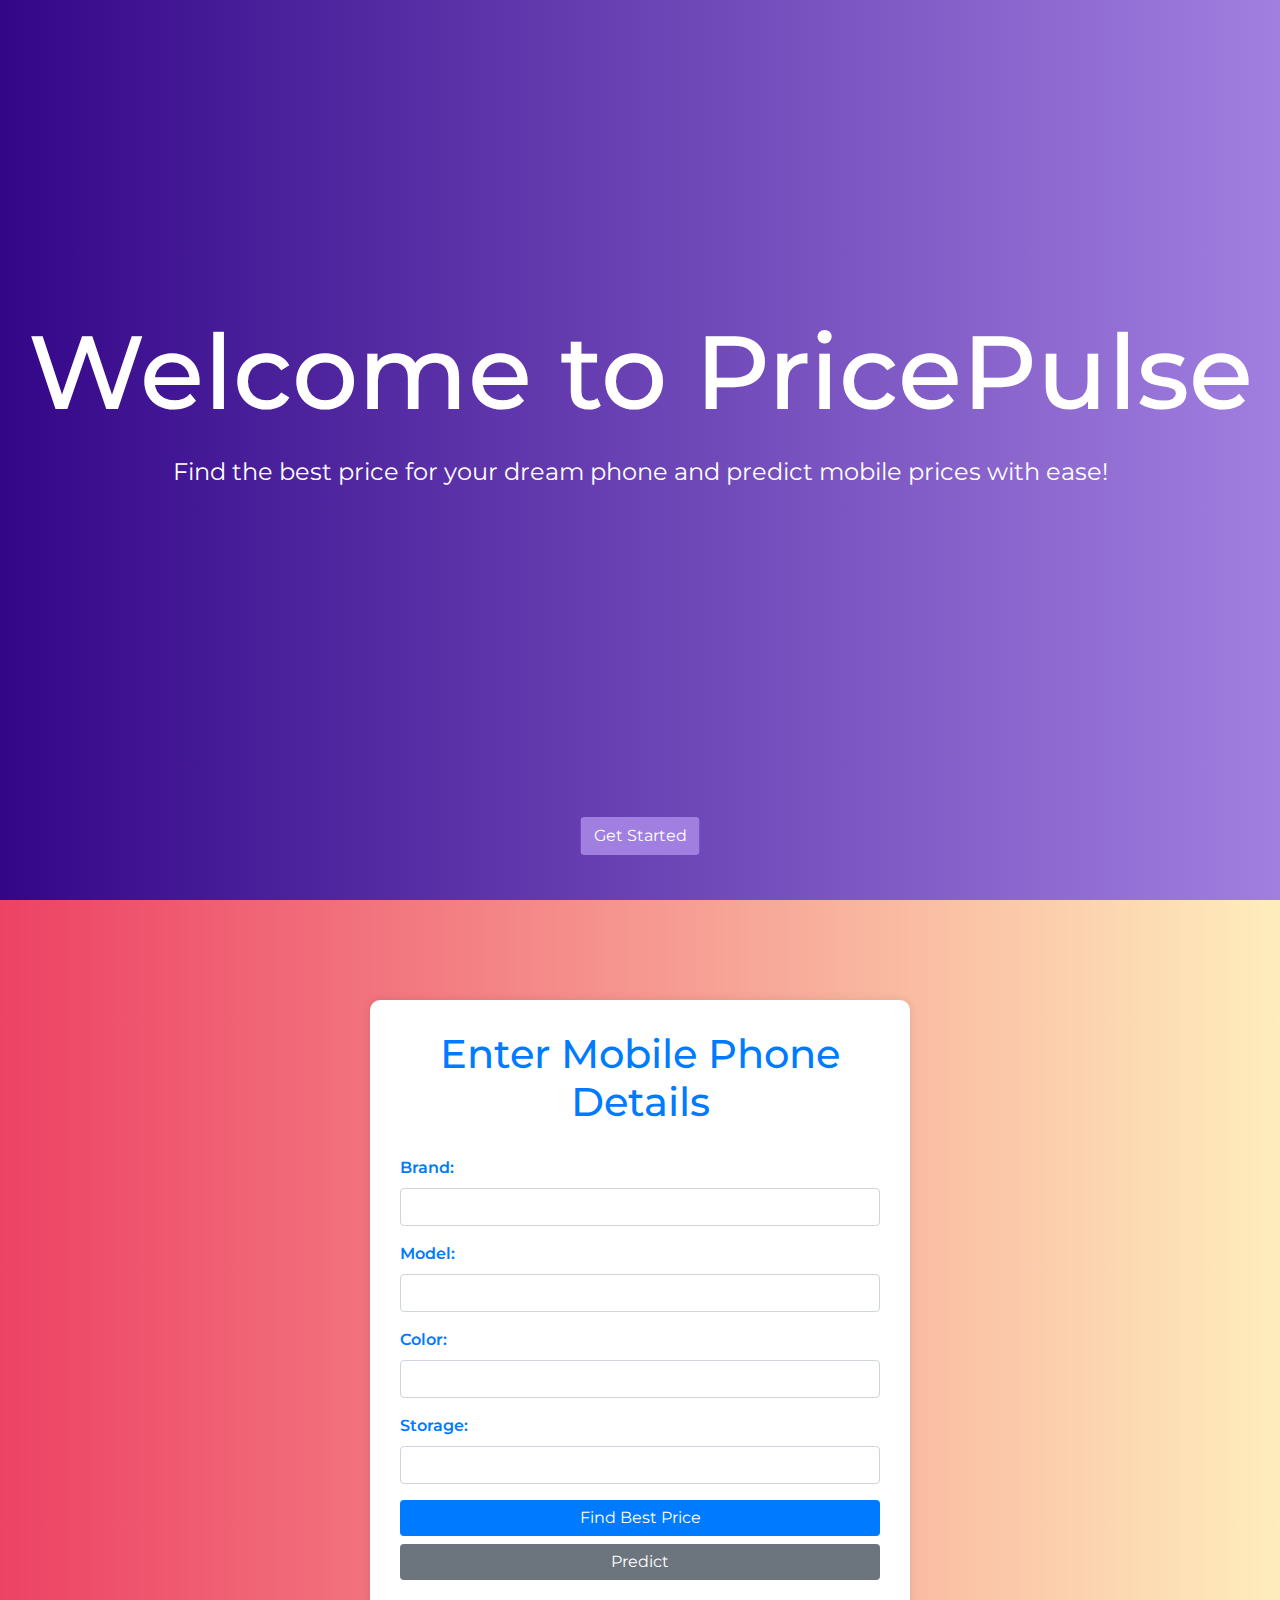
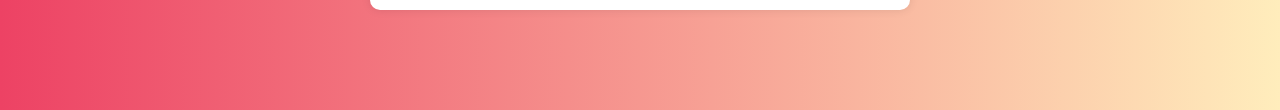
<file: templates/index.html>
<!DOCTYPE html>
<html lang="en">
<head>
    <meta charset="UTF-8">
    <meta name="viewport" content="width=device-width, initial-scale=1.0">
    <title>PricePulse</title>
    <link href="https://stackpath.bootstrapcdn.com/bootstrap/4.5.2/css/bootstrap.min.css" rel="stylesheet">
    <link href="https://fonts.googleapis.com/css2?family=Montserrat:wght@400;700&display=swap" rel="stylesheet">
    <style>
        body {
            font-family: 'Montserrat', sans-serif;
            margin: 0;
            padding: 0;
            background-color: #f0f0f0;
            color: #343a40;
            overflow-x: hidden;
        }

        .welcome-section {
            height: 100vh;
            display: flex;
            justify-content: center;
            align-items: center;
            text-align: center;
            transition: all 0.5s;
            background: linear-gradient(to right, #330688, #a17fe0);
            color: #fff;
            position: relative;
            padding-bottom: 80px;
        }

        .welcome-content {
            opacity: 1;
            transform: translateY(0);
            transition: all 0.5s;
            z-index: 1;
        }

        .welcome-content h1 {
            font-size: 6.5em;
            margin-bottom: 20px;
            font-weight: 520;
        }

        .welcome-content p {
            font-size: 1.5em;
            margin-bottom: 20px;
            font-weight: 400;
        }

        .get-started-btn {
            position: absolute;
            background-color: #a17fe0;
            bottom: 5%;
            transition: all 0.3s;
            left: 50%;
            transform: translateX(-50%);
            z-index: 1;
            color: #fff;
        }

        .get-started-btn:hover {
            background-color: #e9e9e9;
        }

        .form-section {
            padding: 100px 0;
            background: linear-gradient(to right, #ed4264, #ffedbc);
            transition: all 0.5s;
        }

        .form-wrapper {
            background-color: #fff;
            border-radius: 10px;
            box-shadow: 0 0 10px rgba(0, 0, 0, 0.1);
            padding: 30px;
            transition: all 0.3s;
        }

        .form-wrapper h1 {
            text-align: center;
            margin-bottom: 30px;
            color: #007bff;
        }

        .form-group label {
            font-weight: 600;
            color: #007bff;
        }

        .form-control {
            border-color: #ced4da;
        }

        .btn-primary {
            background-color: #007bff;
            border: none;
            transition: all 0.3s;
        }

        .btn-primary:hover {
            background-color: #0056b3;
        }

        .btn-secondary {
            background-color: #6c757d;
            border: none;
            transition: all 0.3s;
        }

        .btn-secondary:hover {
            background-color: #5a6268;
        }

        @keyframes fadeIn {
            from {
                opacity: 0;
                transform: translateY(-20px);
            }
            to {
                opacity: 1;
                transform: translateY(0);
            }
        }

        .fadeIn {
            animation-name: fadeIn;
            animation-duration: 1s;
        }
    </style>
</head>
<body>

<div class="welcome-section" id="welcome">
    <div class="welcome-content fadeIn">
        <h1>Welcome to PricePulse</h1>
        <p>Find the best price for your dream phone and predict mobile prices with ease!</p>
    </div>
    <button class="btn get-started-btn" onclick="scrollToForm()">Get Started</button>
</div>

<div class="form-section" id="form">
    <div class="container">
        <div class="row justify-content-center">
            <div class="col-md-6">
                <form id="phoneForm" method="POST" class="form-wrapper">
                    <h1>Enter Mobile Phone Details</h1>
                    <div class="form-group">
                        <label for="brand">Brand:</label>
                        <input type="text" class="form-control" id="brand" name="brand" required>
                    </div>
                    <div class="form-group">
                        <label for="model">Model:</label>
                        <input type="text" class="form-control" id="model" name="model" required>
                    </div>

                    <div class="form-group">
                        <label for="color">Color:</label>
                        <input type="text" class="form-control" id="color" name="color" required>
                    </div>

                    <div class="form-group">
                        <label for="storage">Storage:</label>
                        <input type="text" class="form-control" id="storage" name="storage" required>
                    </div>

                    <button type="submit" formaction="/result" class="btn btn-primary btn-block mb-2">Find Best Price</button>
                    <button type="submit" formaction="/predict" class="btn btn-secondary btn-block">Predict</button>
                </form>
            </div>
        </div>
    </div>
</div>

<script src="https://code.jquery.com/jquery-3.5.1.slim.min.js"></script>
<script src="https://cdn.jsdelivr.net/npm/@popperjs/core@2.11.6/dist/umd/popper.min.js"></script>
<script src="https://stackpath.bootstrapcdn.com/bootstrap/4.5.2/js/bootstrap.min.js"></script>

<script>
    window.onscroll = function () {
        scrollFunction()
    };

    function scrollFunction() {
        if (document.body.scrollTop > 50 || document.documentElement.scrollTop > 50) {
            document.getElementById("welcome").style.height = "0";
            document.getElementById("welcome").style.overflow = "hidden";
            document.querySelector(".welcome-content").style.opacity = "0";
            document.querySelector(".welcome-content").style.transform = "translateY(-50px)";
        } else {
            document.getElementById("welcome").style.height = "100vh";
            document.getElementById("welcome").style.overflow = "hidden";
            document.querySelector(".welcome-content").style.opacity = "1";
            document.querySelector(".welcome-content").style.transform = "translateY(0)";
        }
    }

    function scrollToForm() {
        document.getElementById('form').scrollIntoView({ behavior: 'smooth' });
    }
</script>

</body>
</html>
</file>
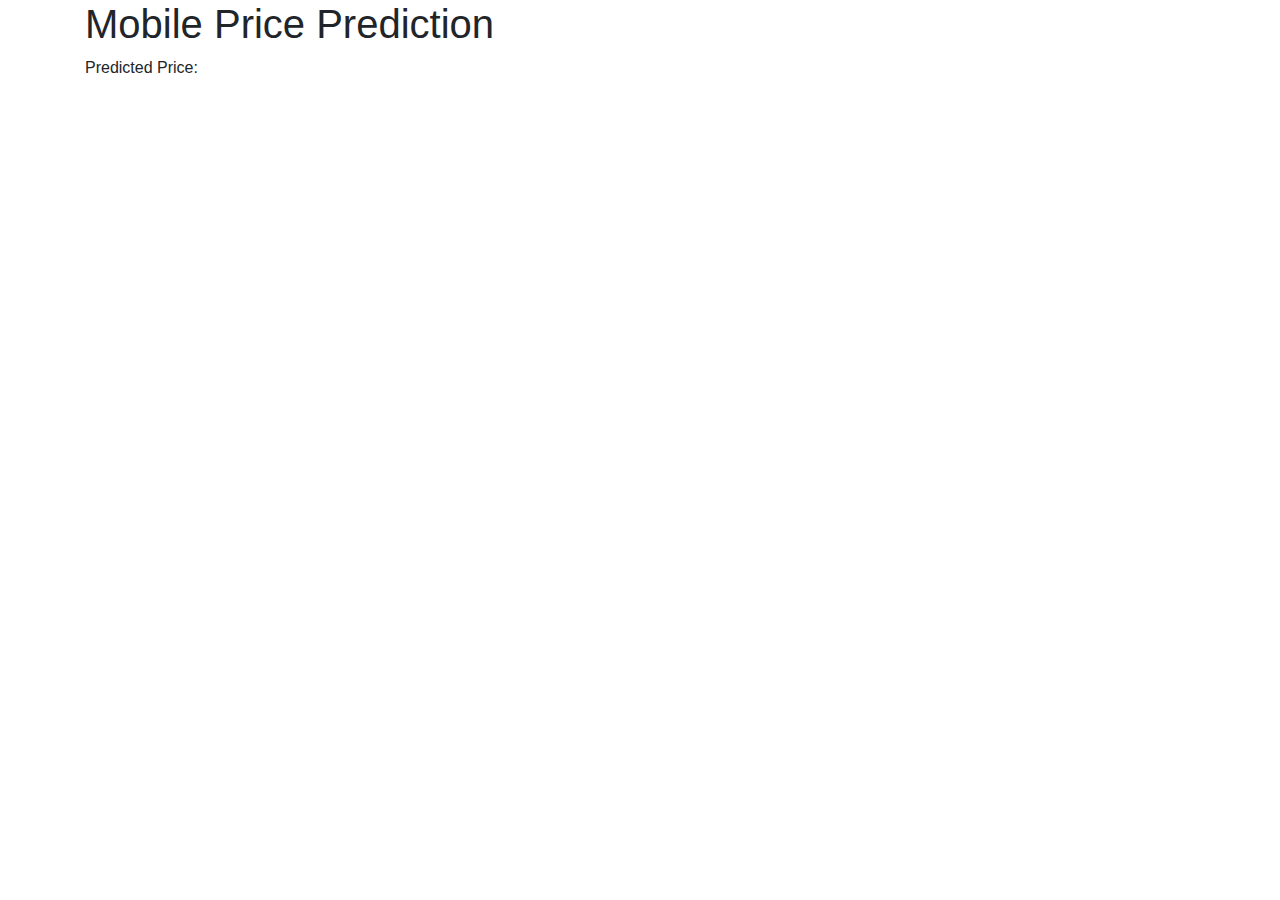
<file: templates/prediction.html>
<!-- prediction.html -->
<!DOCTYPE html>
<html lang="en">
<head>
    <meta charset="UTF-8">
    <meta name="viewport" content="width=device-width, initial-scale=1.0">
    <title>Mobile Price Prediction</title>
    <link href="https://stackpath.bootstrapcdn.com/bootstrap/4.5.2/css/bootstrap.min.css" rel="stylesheet">
</head>
<body>

<div class="container">
    <h1>Mobile Price Prediction</h1>
    <div>
        <p>Predicted Price:</p>
        <p id="predictedPrice"></p>
    </div>
</div>

<script src="https://code.jquery.com/jquery-3.5.1.slim.min.js"></script>
<script src="https://cdn.jsdelivr.net/npm/@popperjs/core@2.11.6/dist/umd/popper.min.js"></script>
<script src="https://stackpath.bootstrapcdn.com/bootstrap/4.5.2/js/bootstrap.min.js"></script>
</body>
</html>
</file>
